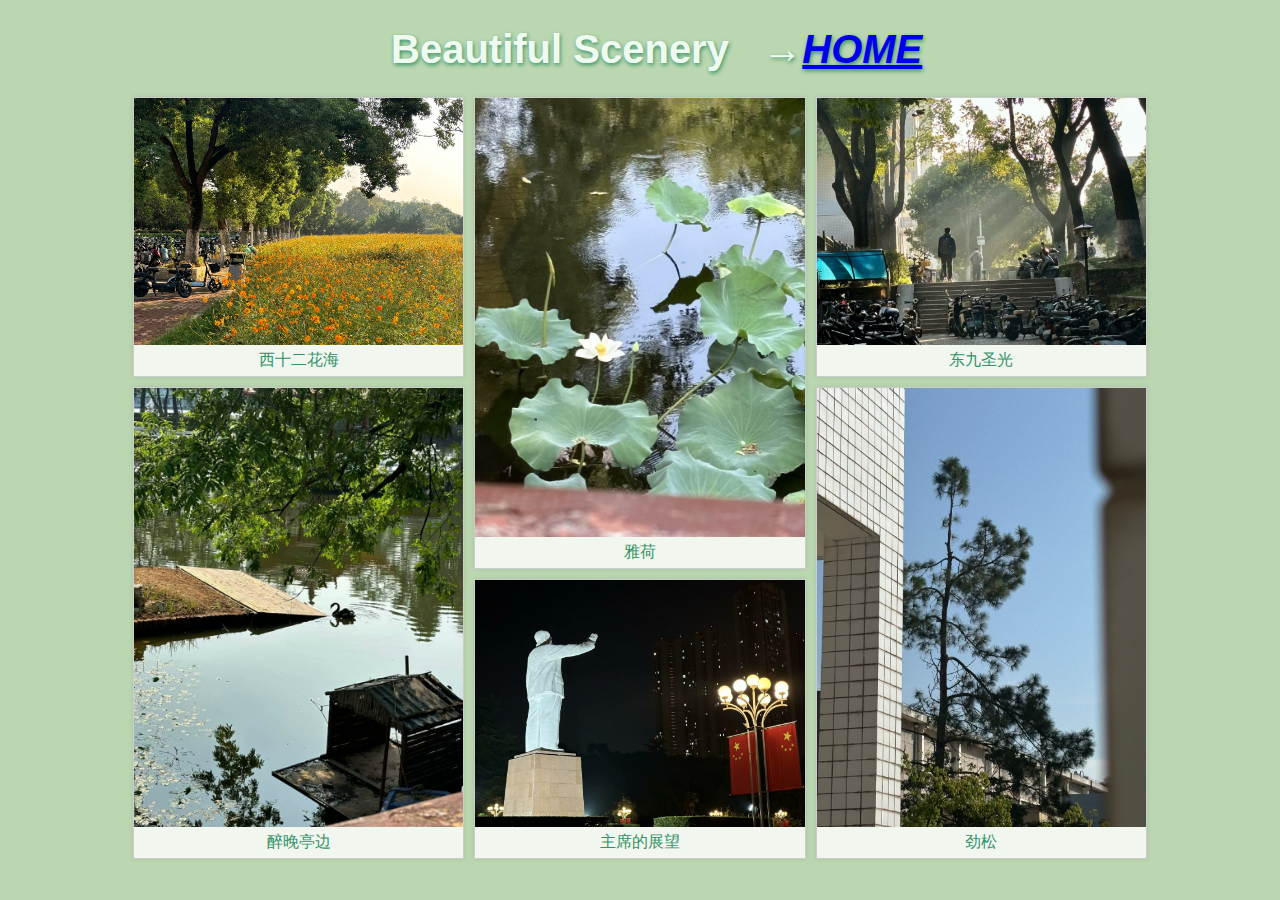
<file: web/page3.html>
<!DOCTYPE html>
<html lang="en">

<head>
    <meta charset="utf-8">
    <meta name="viewport" content="width=device-width, initial-scale=1.0">
    <title>School Scenery</title>
    <link rel="stylesheet" href="styles.css">
    <style type="text/css">
		h1 {
	color: white;
	text-align: center;
	font-size: 60px;
	text-shadow: 1px 2px 4px #359268;
}
		
    body {
	background-color: #BBD7B1;
}
    body,td,th {
	color: #359268;
}
    </style>
</head>

<body>
    <h1 class="main-title">&nbsp; &nbsp;Beautiful Scenery&nbsp; &nbsp;→<a href="../index.html"><em>HOME</em></a></h1>
    <div class="waterfall-container">
        <!-- 照片列容器会通过JavaScript动态添加到这里 -->
    </div>


<script src="script.js"></script>

</body>

</html>
</file>
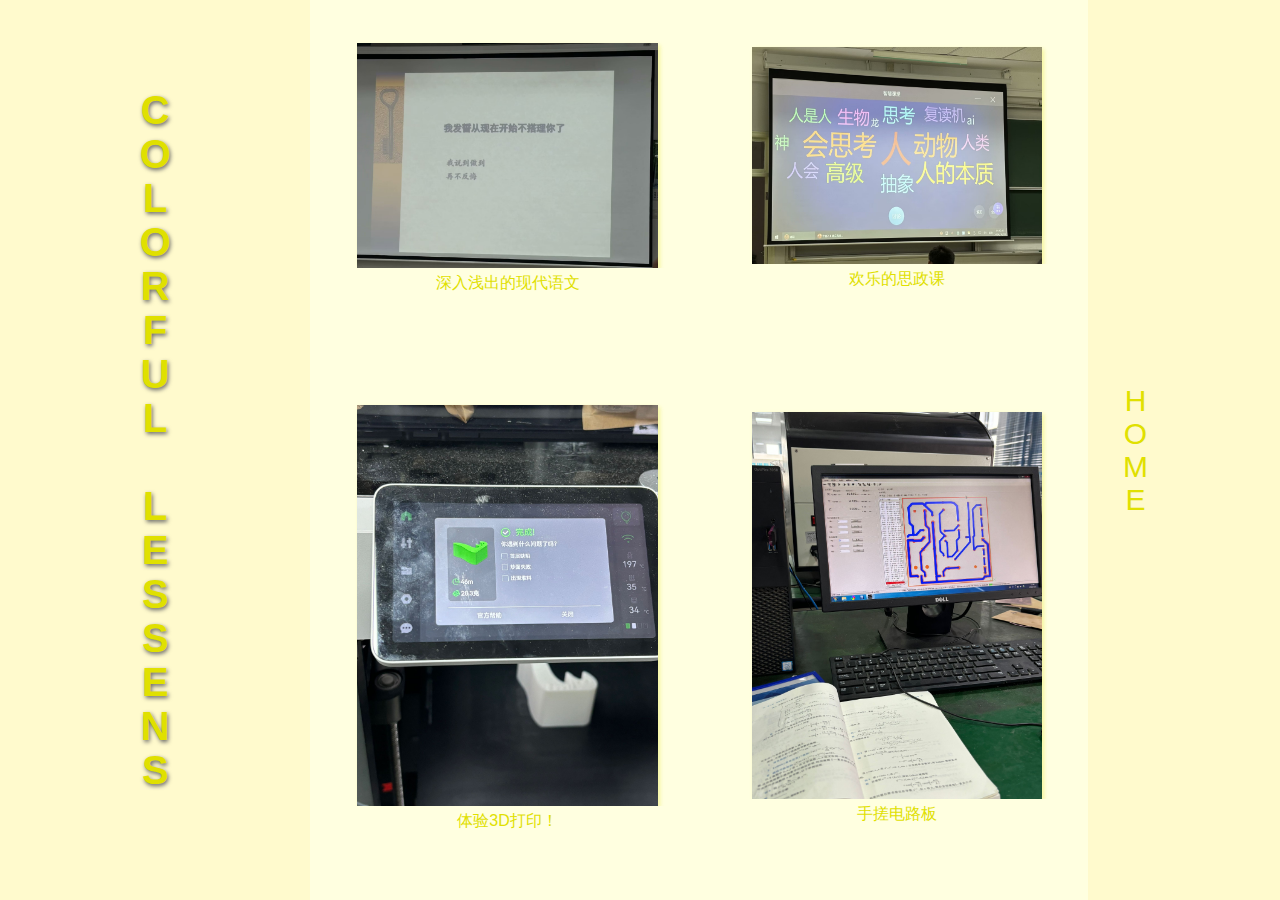
<file: web/page4.html>
<!DOCTYPE html>
<html lang="en">

<head>
    <meta charset="utf-8">
    <meta name="viewport" width=device-width, initial-scale=1.0">
    <title>Page4</title>
    <link rel="stylesheet" href="styles_4.css">
    <style type="text/css">
        h1 {
            color: #FFFFE0; /* 将标题文字颜色改为浅黄色，可根据喜好调整，原白色不太适配黄色调 */
            text-align: center;
            font-size: 60px;
            text-shadow: 1px 2px 4px #666; /* 调整阴影颜色为偏黄的颜色，使其与黄色调协调 */
        }

        body {
            background-color: #FFFACD; /* 将页面背景色改为浅黄色，营造整体黄色调氛围 */
        }

        body,
        td,
        th {
            color: #E0E000; /* 将文字颜色改为偏黄的颜色，与整体色调统一 */
        }
    </style>
</head>

<body>
    <div class="page-wrapper">
        <h1 class="main-title">&nbsp;&nbsp;COLORFUL LESSENS</h1>
        <table class="image-table">
            <tr>
                <td>
                    <img src="../image/41.png" alt="Photo 1">
                    <p class="photo-caption">深入浅出的现代语文</p>
                </td>
                <td>
                    <img src="../image/5 (1).png" alt="Photo 2">
                    <p class="photo-caption">欢乐的思政课</p>
                </td>
            </tr>
            <tr>
                <td>
                    <img src="../image/43.png" alt="Photo 3">
                    <p class="photo-caption">体验3D打印！</p>
                </td>
                <td>
                    <img src="../image/44.png" alt="Photo 4">
                    <p class="photo-caption">手搓电路板</p>
                </td>
            </tr>
        </table>
        <p class="home-link"><a href="../index.html">HOME</a></p>
    </div>
</body>

</html>
</file>
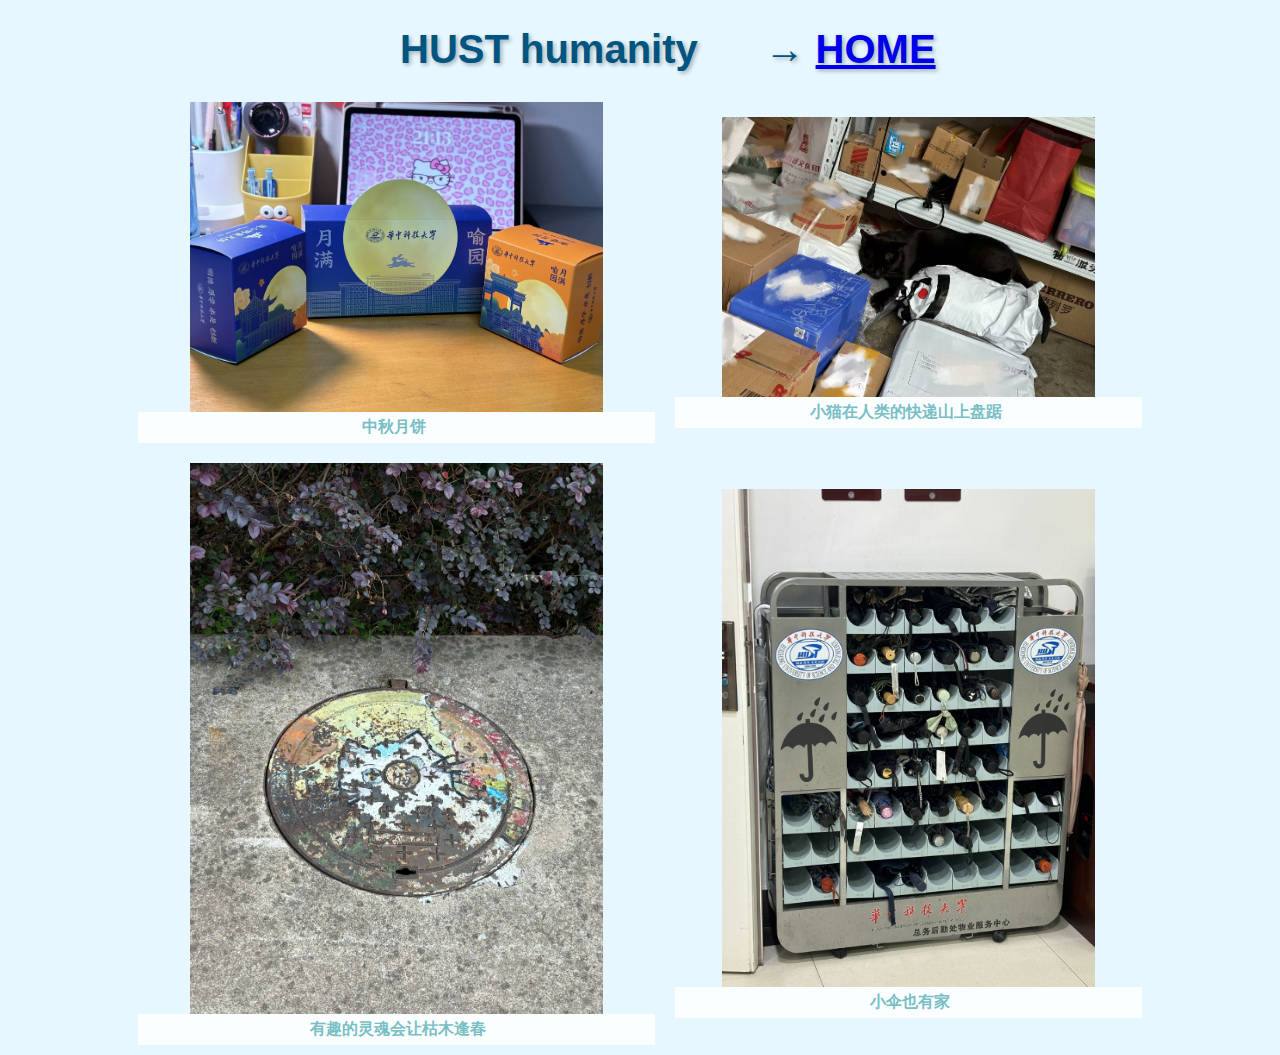
<file: web/page5.html>
<!DOCTYPE html>
<html lang="en">

<head>
    <meta charset="utf-8">
    <meta name="viewport" content="width=device-width, initial-scale=1.0">
    <title>Page5</title>
    <link rel="stylesheet" href="styles_5.css">
    <style type="text/css">
    body,td,th {
	color: #79BEC5;
}
    </style>
</head>

<body>
    <h1 class="main-title">&nbsp; &nbsp; &nbsp;HUST humanity&nbsp; &nbsp; &nbsp; → <a href="../index.html">HOME</a></h1>
    <table class="image-table">
        <tr>
            <td>
                <img src="../image/51.png" alt="Photo 1"> <!-- 根据实际情况替换图片路径 -->
                <p class="photo-caption">中秋月饼&nbsp;</p>
            </td>
            <td>
                <img src="../image/56.png" alt="Photo 2" class="2">
                <p class="photo-caption">小猫在人类的快递山上盘踞&nbsp;</p>
            </td>
      </tr>
        <tr>
            <td>
                <img src="../image/57.png" alt="Photo 3">
                <p class="photo-caption">&nbsp;有趣的灵魂会让枯木逢春</p>
            </td>
            <td>
                <img src="../image/53.png" alt="Photo 4">
                <p class="photo-caption">&nbsp;小伞也有家</p>
            </td>
        </tr>
</table>
</body>

</html>
</file>
<file: web/styles.css>
/* 整体页面的样式设置 */
body {
    font-family: Arial, sans-serif;
    margin: 0;
    padding: 0;
}

/* 主标题样式 */
.main-title {
    font-size: 40px;
    font-weight: bold;
    text-align: center;
    margin-bottom: 20px;
    color: #EFFBF1;
}

/* 整体瀑布流容器样式 */
.waterfall-container {
    width: 80%;
    margin: 0 auto;
}

/* 每列的样式 */
.waterfall-column {
    width: 33.33%;
    float: left;
    box-sizing: border-box;
    padding: 5px;
}

/* 每张照片及对应文字说明的容器样式 */
.photo-item {
    margin-bottom: 10px;
    border: 1px solid #ccc;
    box-shadow: 0 0 5px rgba(0, 0, 0, 0.1);
    overflow: hidden;
}

/* 照片样式，让其占满所在容器宽度 */
.photo-item img {
    width: 100%;
    display: block;
}

/* 文字说明样式 */
.photo-item p {
    text-align: center;
    padding: 5px;
    background-color: rgba(255, 255, 255, 0.8);
    margin: 0;
}
</file>
<file: web/styles_4.css>
/* 整体页面的样式设置 */
body {
    font-family: Arial, sans-serif;
    margin: 0;
    padding: 0;
}

/* 页面整体包装容器样式，用于统一布局控制 */
.page-wrapper {
    display: flex;
    height: 100vh; /* 占满整个视口高度 */
}

/* 主标题样式，竖向排列在所有照片左边，增大字体大小 */
.main-title {
    writing-mode: vertical-rl; /* 文字竖排，从右到左 */
    text-orientation: upright; /* 保持文字直立方向 */
    font-size: 40px; /* 增大字体大小，可根据实际需求进一步调整 */
    width: 20%; /* 控制标题宽度占比，可根据实际调整，确保不挤压图片布局 */
    display: flex;
    align-items: center; /* 垂直居中 */
    color: #E0E000; /* 主标题文字颜色改为偏黄的颜色，与整体黄色调适配 */
}

/* 返回主页链接（HOME）样式，与主标题样式一致但字体更小，下移到该列中部位置 */
.home-link {
    writing-mode: vertical-rl; /* 文字竖排，从右到左 */
    text-orientation: upright; /* 保持文字直立方向 */
    font-size: 30px; /* 设置比标题小的字体大小，可根据实际微调 */
    margin-top: 30%; /* 通过设置较大的上边距，使其下移到该列中部位置左右，可根据实际调整具体数值 */
	margin-right: 10%;
    /* 根据页面布局情况调整位置，大致在图片区域下方对应的列中间位置，可微调 */
    color: #E0E000; /* 链接文字颜色改为偏黄的颜色，统一色调 */
}

.home-link a {
    color: #E0E000; /* 链接文字颜色改为偏黄的颜色，保持一致 */
    text-decoration: none; /* 去除下划线 */
}

.home-link a:hover {
    text-decoration: underline; /* 鼠标悬停时显示下划线 */
}

/* 图片表格样式 */
.image-table {
    width: 80%; /* 表格整体宽度占页面宽度的比例，可根据实际调整 */
    margin-left: auto; /* 表格在水平方向上靠右对齐，与标题在页面中合理分布 */
    border-collapse: collapse; /* 合并表格边框 */
    background-color: #FFFFE0; /* 表格添加浅黄色背景，使其融入黄色调，可调整深浅 */
}

.image-table td {
    padding: 10px; /* 单元格内边距，控制图片与文字、单元格边界的间距，可调整 */
    text-align: center;
    background-color: #FFFFE0; /* 单元格也设置浅黄色背景，增加层次感，可调整深浅 */
}

/* 每张图片样式，通过width属性调节图片大小（此处可根据需求修改具体的百分比值来调节大小） */
.image-table img {
    width: 80%; /* 这里将图片宽度设置为单元格宽度的80%，可调整该百分比来改变图片大小 */
    display: block;
    margin: 0 auto; /* 图片在单元格内水平居中 */
    box-shadow: 2px 2px 4px rgba(224, 224, 0, 0.3); /* 给图片添加偏黄的阴影，使其与黄色调更融合，可调整参数 */
}

/* 图片文字说明样式 */
.photo-caption {
    font-size: 16px;
    text-align: center;
    padding: 5px;
    background-color: #FFFFE0; /* 文字说明背景色改为浅黄色，与整体协调 */
    margin: 0;
    color: #E0E000; /* 文字说明颜色改为偏黄的颜色，统一色调 */
}
</file>
<file: web/styles_5.css>
/* 整体页面的样式设置 */
body {
    font-family: Arial, sans-serif;
    margin: 0;
    padding: 0;
    background-color: #e6f7ff; /* 设置页面背景色为浅蓝色 */
}

/* 主标题样式，改变颜色、增加阴影 */
.main-title {
    font-size: 40px; /* 标题字体大小，可根据实际调整，借鉴page4适当增大了一点 */
    text-align: center;
    margin-bottom: 20px;
    color: #005580; /* 改变标题文字颜色，这里设置为深蓝色，可根据喜好调整颜色值 */
    text-shadow: 2px 2px 4px rgba(0, 0, 0, 0.3); /* 添加阴影效果，参数依次为水平偏移量、垂直偏移量、模糊半径、颜色及透明度 */
}


/* 改变文字说明部分的字体（此处可根据需求修改字体相关属性，比如字体家族、字体粗细等） */
.photo-caption {
    font-family: 'Times New Roman', serif; /* 修改字体家族，可按需调整 */
    font-weight: bold; /* 设置字体加粗，也可根据喜好设置为其他粗细值，如 normal 等 */
}

/* 图片表格样式 */
.image-table {
    width: 80%; /* 表格整体宽度占页面宽度的比例，可根据实际调整 */
    margin: 0 auto; /* 表格在页面中水平居中 */
    border-collapse: collapse; /* 合并表格边框 */
}

.image-table td {
    padding: 10px; /* 单元格内边距，控制图片与文字、单元格边界的间距，可调整 */
    text-align: center;
}

/* 每张图片样式，借鉴page4中图片大小调节方式 */
.image-table img {
    width: 80%; /* 这里将图片宽度设置为单元格宽度的80%，可调整该百分比来改变图片大小 */
    display: block;
    margin: 0 auto; /* 图片在单元格内水平居中 */
}

/* 图片文字说明样式 */
.photo-caption {
    font-size: 16px; /* 文字说明字体大小，借鉴page4 */
    text-align: center;
    padding: 5px;
    background-color: rgba(255, 255, 255, 0.8);
    margin: 0;
}

/* 针对第一张图片精细调节长、宽大小 */
.img1 {
    width: 180px; /* 可根据需求调整宽度数值 */
    height: 140px; /* 可根据需求调整高度数值 */
}

/* 针对第二张图片精细调节长、宽大小 */
.img2 {
    width: 180px; /* 可根据需求调整宽度数值 */
    height: 140px; /* 可根据需求调整高度数值 */
}

/* 针对第三张图片精细调节长、宽大小 */
.img3 {
    width: 200px; /* 可根据需求调整宽度数值 */
    height: 140px; /* 可根据需求调整高度数值 */
}

/* 针对第四张图片精细调节长、宽大小 */
.img4 {
    width: 200px; /* 可根据需求调整宽度数值 */
    height: 140px; /* 可根据需求调整高度数值 */
}
</file>
